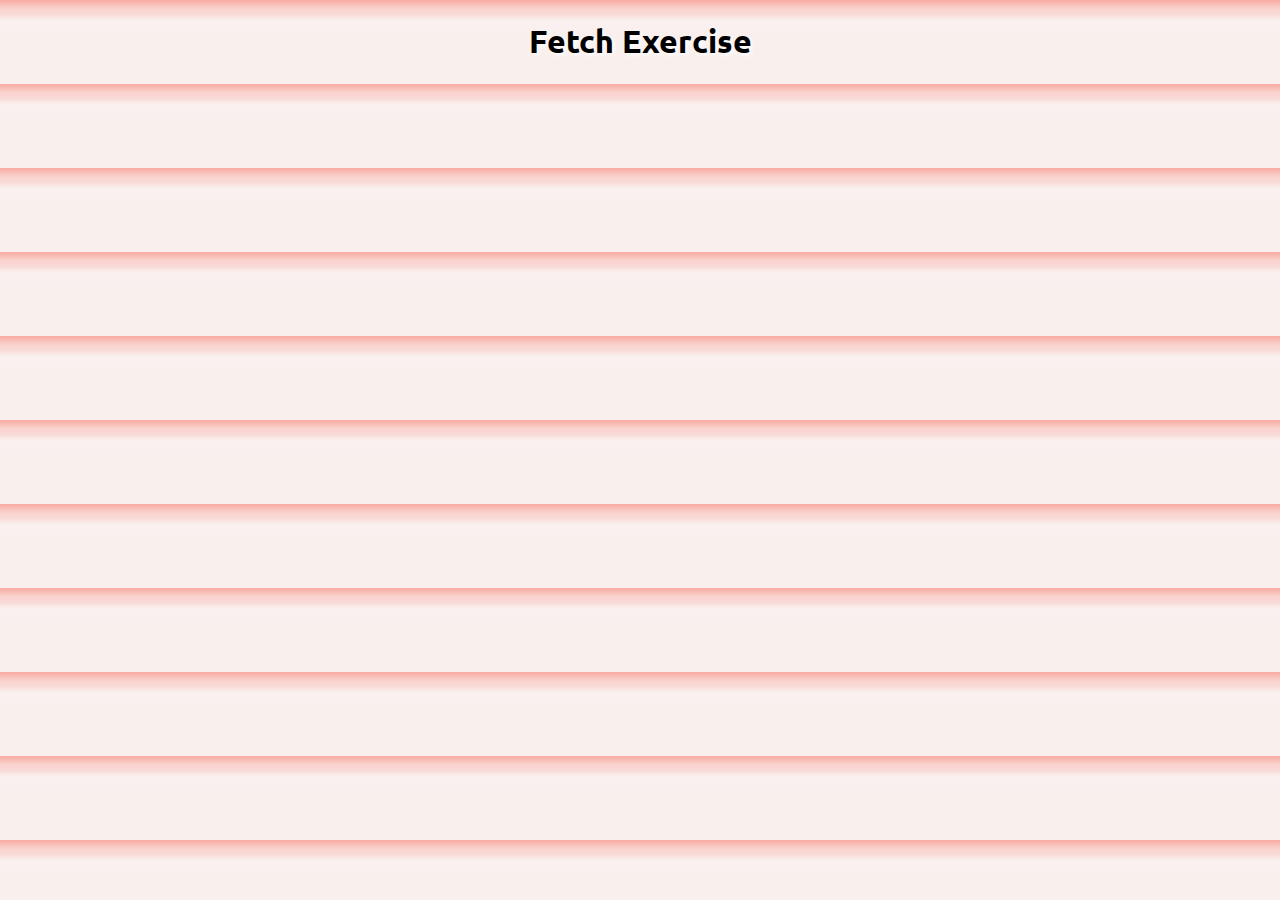
<file: Week4/fetch/index.html>
<!DOCTYPE html>
<html lang="en">
<head>
    <meta charset="UTF-8">
    <meta http-equiv="X-UA-Compatible" content="IE=edge">
    <meta name="viewport" content="width=device-width, initial-scale=1.0">
    <link rel="stylesheet" href="./styles/styles.css">
    <title>Fetch</title>
</head>
<body>
    <h1>Fetch Exercise</h1>
    <div id="fetch-petition"></div>    
</body>
<script src="./scripts/script-fetch.js"></script>
</html>
</file>
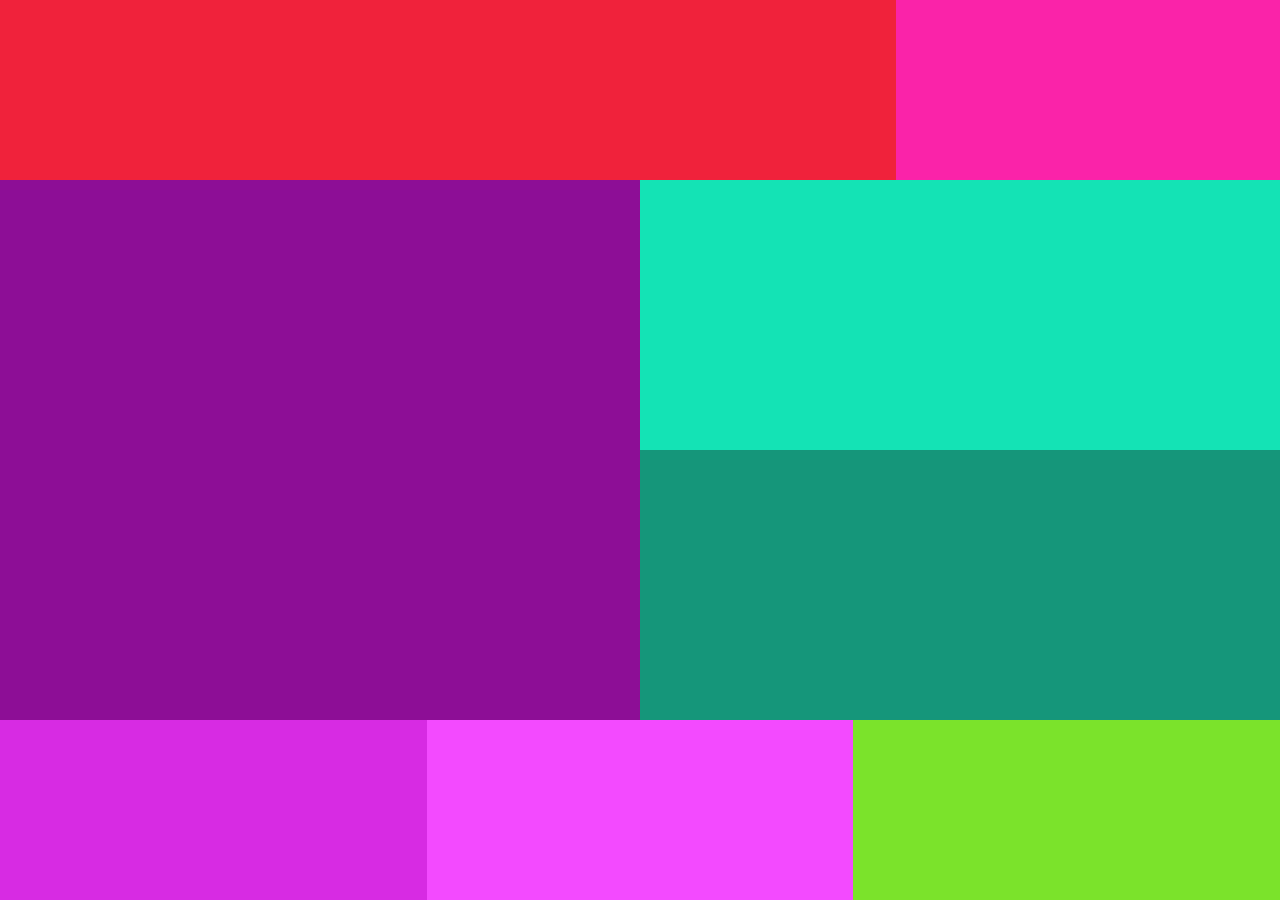
<file: Exercise-1/FlexBox.html>
<!DOCTYPE html>
<html lang="en">
<head>
    <meta charset="UTF-8">
    <meta http-equiv="X-UA-Compatible" content="IE=edge">
    <meta name="viewport" content="width=device-width, initial-scale=1.0">
    <link rel="stylesheet" href="./styles/styles.css">
    <title>FlexBox</title>
</head>
<body>
    <div class="parentContainer1">
        <div class="firstRow">
            <div class="childContainer1"></div>
            <div class="childContainer2"></div>
        </div>
        <div class="secondRow">
            <div class="childContainer3"></div>
            <div class="twinRows">
                <div class="childContainer4"></div>
                <div class="childContainer5"></div>
            </div>
        </div>
        <div class="thirdRow">
            <div class="childContainer6"></div>
            <div class="childContainer7"></div>
            <div class="childContainer8"></div>
        </div>
    </div>
</body>
</html>
</file>
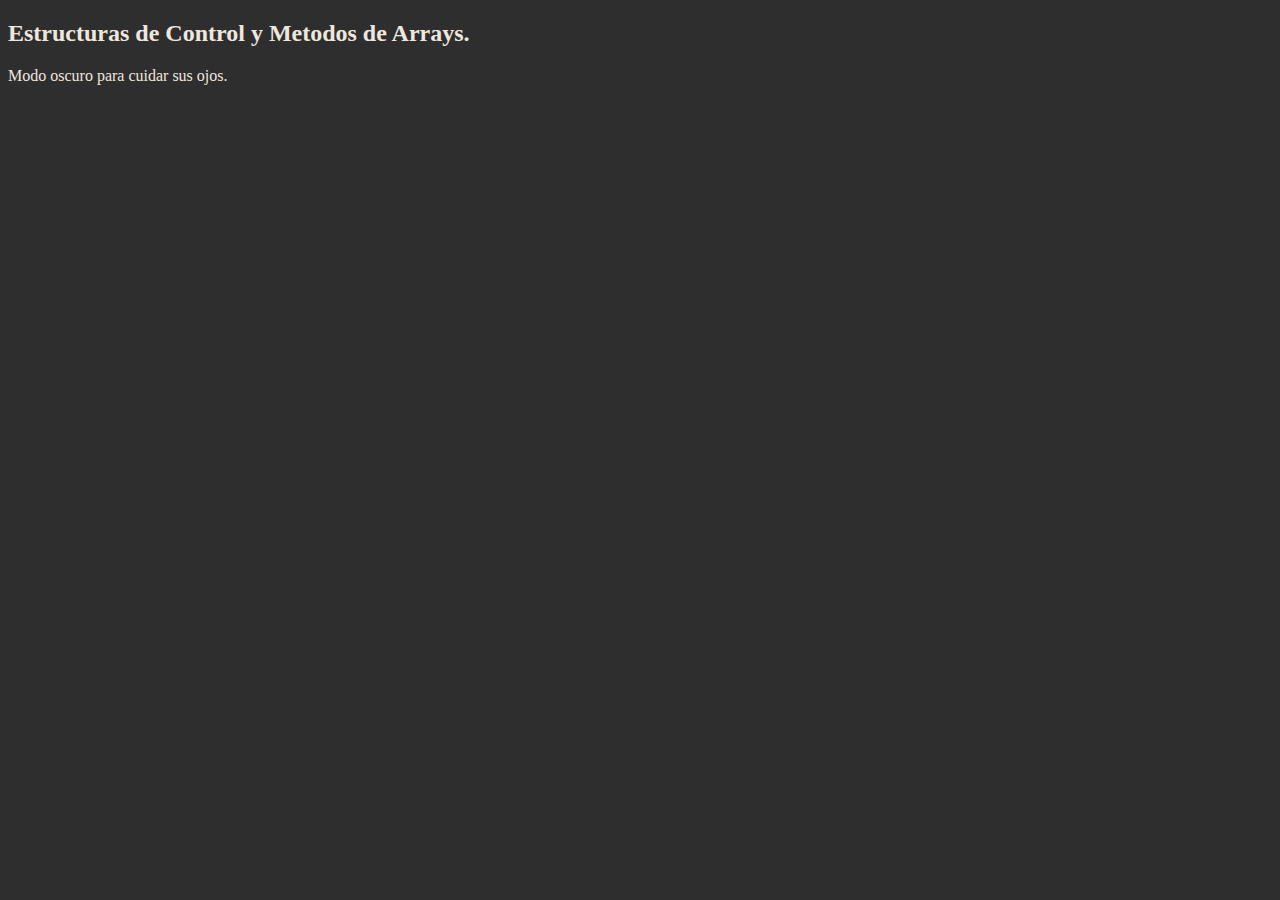
<file: Week3/workgroup4.html>
<!DOCTYPE html>
<html lang="en">
<head>
    <meta charset="UTF-8">
    <meta http-equiv="X-UA-Compatible" content="IE=edge">
    <meta name="viewport" content="width=device-width, initial-scale=1.0">
    <script src="./scripts/script.js"></script>
    <link rel="stylesheet" href="./styles/styles.css">
    <title>Workgroup 4</title>
</head>
<body>
    <h2>Estructuras de Control y Metodos de Arrays.</h2>
    <p>Modo oscuro para cuidar sus ojos.</p>    
</body>
</html>
</file>
<file: Week4/fetch/styles/styles.css>
@import url('https://fonts.googleapis.com/css2?family=Ubuntu:wght@400;700&display=swap');
body {
  margin: 0%;
  background: rgb(249, 239, 237);
  background: linear-gradient(
    0deg,
    rgba(249, 239, 237, 1) 56%,
    rgba(249, 240, 239, 1) 67%,
    rgba(249, 241, 240, 1) 75%,
    rgba(249, 218, 214, 1) 83%,
    rgba(249, 210, 205, 1) 90%,
    rgba(248, 175, 166, 1) 99%
  );
  font-family: 'Ubuntu', sans-serif;
}
h1 {
  text-align: center;
  text-shadow: 2px 2px 5px rgb(255, 255, 255);
}
#fetch-petition {
  display: flex;
  position: relative;
  /* background-color: #f9f1f0; */
  flex-wrap: wrap; 
  justify-content: space-evenly;
}
.card {
  display: flex;
  flex-wrap: nowrap;
  position: relative;
  justify-content: center;
  flex-direction: column;
  width: 20%;  
  text-align: center;
  margin: 2% 0 0 2%;
  padding: 1rem;  
  background-color: #fadcd9;
  /* border: solid 2px #f8afa6; */
  border-radius: 10px;
  box-shadow: 0 5px 7px #000000;
}
.cardsTitle {
  color: #67595e;
  text-transform: capitalize;
}
.showStatus {
  position: absolute;  
  justify-content: center;
  top: 0;
  bottom: 0;
  left: 0;
  right: 0;
  height: 100%;
  width: 100%;
  opacity: 0;
  transition: 0.8s ease;
  background-color: #fadcd9;
  border-radius: 10px;
  color: transparent;
}
.card:hover .showStatus {
  opacity: 1;  
}
.card:hover .false {
  color: #d41111;
  font-size: 2rem;
  font-weight: bold;
  position: absolute;
  top: 50%;
  left: 50%;
  -webkit-transform: translate(-50%, -50%);
  -ms-transform: translate(-50%, -50%);
  transform: translate(-50%, -50%);
  text-align: center;
}
.card:hover .true {
  color: #1fa800;
  font-size: 2rem;
  font-weight: bold;
  position: absolute;
  top: 50%;
  left: 50%;
  -webkit-transform: translate(-50%, -50%);
  -ms-transform: translate(-50%, -50%);
  transform: translate(-50%, -50%);
  text-align: center;
}
</file>
<file: Exercise-1/styles/styles.css>
* {
  box-sizing: border-box;
  padding: 0;
  margin: 0;
}
.firstRow {
  display: flex;  
  height: 20vh;
}
.childContainer1 {
  width: 70%;
  height: 100%;  
  background-color: #F0223B;
}
.childContainer2 {
  width: 30%;
  height: 100%;  
  background-color: #FA23A9;
}
.secondRow {
  display: flex;
  height: 60vh;
}
.childContainer3 {
  width: 50%;
  height: 100%;
  background-color: #8D0E96;
}
.twinRows {
  width: 50%;
}
.childContainer4 {
  width: 100%;
  height: 50%;
  background-color: #14E3B5;
}
.childContainer5 {
  width: 100%;
  height: 50%;
  background-color: #15967A;
}
.thirdRow {
  display: flex;    
  height: 20vh;
}
.childContainer6 {
  width: 33.3333%;
  height: 100%;
  background-color: #d72be3;
}
.childContainer7 {
  width: 33.3333%;
  height: 100%;
  background-color: #f34aff;
}
.childContainer8 {
  width: 33.3333%;
  height: 100%;
  background-color: #7be32b;
}
</file>
<file: Week3/styles/styles.css>
body {
    background-color: rgb(46, 46, 46);
    color: rgb(238, 231, 222);
}
</file>
